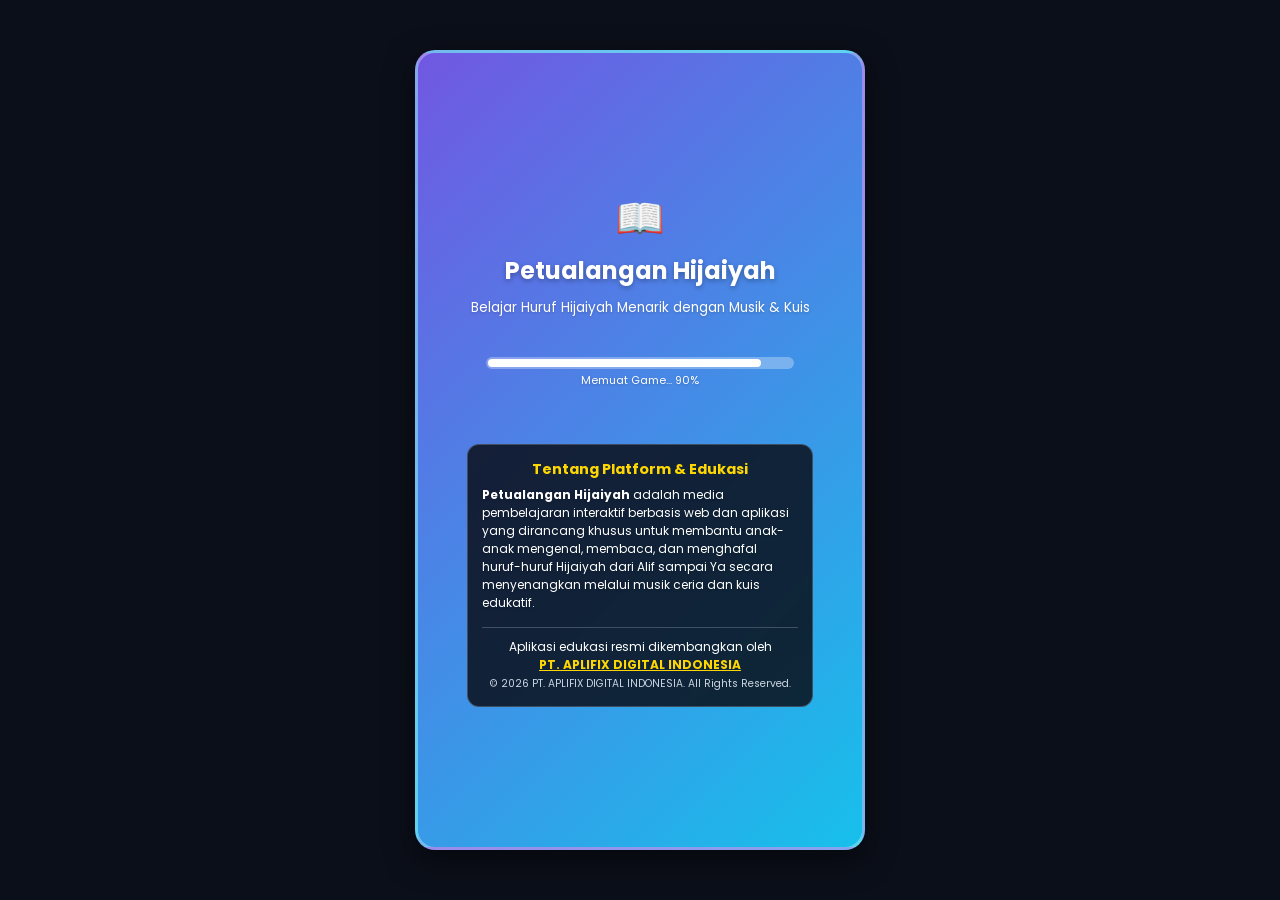
<file: index.html>
<!DOCTYPE html>
<html lang="id">
<head>
    <meta charset="UTF-8">
    <meta name="viewport" content="width=device-width, initial-scale=1.0">
    <title>Petualangan Hijaiyah - Belajar Huruf Hijaiyah Menarik dengan Musik & Kuis</title>
    
    <!-- Meta Tags untuk Preview Link di WhatsApp, Facebook, dll -->
    <meta property="og:title" content="Petualangan Hijaiyah - Belajar Ngaji Ceria">
    <meta property="og:description" content="Serunya belajar huruf Hijaiyah dari Alif sampai Ya ditemani musik ceria dan kuis interaktif!">
    <meta property="og:image" content="https://petualangan-hijaiyah-uhhy.vercel.app/icon-512.png">
    <meta property="og:url" content="https://petualangan-hijaiyah-uhhy.vercel.app/">
    <meta property="og:type" content="website">

    <!-- PWA Manifest & Theme -->
    <link rel="manifest" href="manifest.json">
    <meta name="theme-color" content="#2563eb">
    <link rel="apple-touch-icon" href="icon-512.png">
    <link rel="icon" type="image/png" href="icon-512.png">

    <!-- Google AdSense Script -->
    <script async src="https://pagead2.googlesyndication.com/pagead/js/adsbygoogle.js?client=ca-pub-1564785063766835"
     crossorigin="anonymous"></script>

    <!-- Google Fonts -->
    <link href="https://fonts.googleapis.com/css2?family=Poppins:wght@400;600;700;800;900&display=swap" rel="stylesheet">

    <!-- Stylesheet -->
    <link rel="stylesheet" href="style.css">

    <!-- CSS Tambahan dengan Warna Teks Kontras & Jelas -->
    <style>
        .adsense-content-box {
            background: rgba(10, 15, 25, 0.85);
            border: 1px solid rgba(255, 255, 255, 0.2);
            border-radius: 12px;
            padding: 14px;
            margin: 15px auto 5px auto;
            text-align: left;
            max-width: 90%;
            backdrop-filter: blur(5px);
        }
        .adsense-content-box h3 {
            font-size: 0.9rem;
            color: #ffd700;
            margin-bottom: 6px;
            text-align: center;
        }
        .adsense-content-box p {
            font-size: 0.75rem;
            color: #ffffff;
            line-height: 1.5;
            margin-bottom: 8px;
        }
        .company-footer {
            margin-top: 15px;
            text-align: center;
            font-size: 0.75rem;
            color: #ffffff;
            border-top: 1px solid rgba(255, 255, 255, 0.2);
            padding-top: 10px;
        }
        .company-footer a {
            color: #ffd700 !important;
            text-decoration: underline;
            font-weight: 700;
        }
    </style>
</head>
<body>
    <div class="game-container">
        <!-- Menu Utama / Screen Awal -->
        <div id="menu-screen" class="screen">
            <div class="menu-content" style="display: flex; flex-direction: column; align-items: center; overflow-y: auto; max-height: 95vh; padding: 10px;">
                <div class="icon-alquran" style="font-size: 2.5rem; margin-bottom: 5px;">📖</div>
                <h1 style="font-size: 1.5rem; text-align: center;">Petualangan Hijaiyah</h1>
                <p style="font-size: 0.85rem; text-align: center;">Belajar Huruf Hijaiyah Menarik dengan Musik & Kuis</p>
                
                <!-- Elemen Loading Bar -->
                <div id="loading-container" style="width: 80%; margin: 10px auto; text-align: center;">
                    <div style="background: rgba(255,255,255,0.3); border-radius: 10px; overflow: hidden; height: 12px; padding: 2px;">
                        <div id="loading-bar" style="width: 0%; height: 100%; background: #ffffff; border-radius: 8px; transition: width 0.1s linear;"></div>
                    </div>
                    <p id="loading-text" style="font-size: 11px; color: #fff; margin-top: 4px;">Memuat Game... 0%</p>
                </div>

                <!-- Tombol Mulai Bermain -->
                <button id="start-btn" class="btn-main" style="display: none; margin-bottom: 8px;">Mulai Bermain</button>

                <!-- Tombol Install PWA -->
                <button id="install-btn" style="display: none; background: rgba(255, 255, 255, 0.15); color: white; border: 1.5px solid rgba(255, 255, 255, 0.7); padding: 6px 16px; font-size: 0.75rem; font-weight: 600; border-radius: 30px; cursor: pointer; backdrop-filter: blur(5px); transition: all 0.2s; margin-bottom: 10px;">
                    📲 Install Aplikasi
                </button>

                <!-- Kotak Artikel & Tentang Pengembang -->
                <div class="adsense-content-box">
                    <h3>Tentang Platform & Edukasi</h3>
                    <p>
                        <strong>Petualangan Hijaiyah</strong> adalah media pembelajaran interaktif berbasis web dan aplikasi yang dirancang khusus untuk membantu anak-anak mengenal, membaca, dan menghafal huruf-huruf Hijaiyah dari Alif sampai Ya secara menyenangkan melalui musik ceria dan kuis edukatif.
                    </p>
                    <div class="company-footer">
                        Aplikasi edukasi resmi dikembangkan oleh<br>
                        <a href="https://aplfixdigital.lovable.app" target="_blank">PT. APLIFIX DIGITAL INDONESIA</a><br>
                        <span style="font-size: 0.65rem; color: #cbd5e1;">&copy; 2026 PT. APLIFIX DIGITAL INDONESIA. All Rights Reserved.</span>
                    </div>
                </div>
            </div>
        </div>

        <!-- Play Screen (Area Header & Game yang aktif saat mulai) -->
        <div id="play-screen" class="screen" style="display: none; flex-direction: column; height: 100%;">
            <!-- Header Game -->
            <div class="game-header">
                <div class="info-box">⭐ Skor: <span id="score">0</span></div>
                <div class="info-box">❤️ Nyawa: <span id="lives">3</span></div>
                <div class="info-box level-box" id="level-title">Level 1</div>
            </div>

            <!-- Target Huruf Banner -->
            <div class="target-banner" id="target-banner">
                🎯 Target Huruf: <span id="current-target">-</span>
            </div>

            <!-- Area Game Utama -->
            <div id="game-area" style="position: relative; flex: 1; overflow: hidden;"></div>
        </div>
    </div>

    <!-- Background Music Audio element -->
    <audio id="bg-music" loop src="assets/backsound.mp3"></audio>

    <!-- Main Game Script -->
    <script src="script.js"></script>
    
    <!-- Script Tambahan untuk Tombol Install PWA -->
    <script>
        let deferredPrompt;
        const installBtn = document.getElementById('install-btn');

        window.addEventListener('beforeinstallprompt', (e) => {
            e.preventDefault();
            deferredPrompt = e;
            if (installBtn) installBtn.style.display = 'inline-block';
        });

        if (installBtn) {
            installBtn.addEventListener('click', async () => {
                if (deferredPrompt) {
                    deferredPrompt.prompt();
                    const { outcome } = await deferredPrompt.userChoice;
                    if (outcome === 'accepted') {
                        console.log('User menerima instalasi');
                    }
                    deferredPrompt = null;
                    installBtn.style.display = 'none';
                }
            });
        }

        window.addEventListener('appinstalled', () => {
            if (installBtn) installBtn.style.display = 'none';
            console.hlog('Aplikasi berhasil diinstal');
        });
    </script>
</body>
</html>
</file>
<file: style.css>
* {
    box-sizing: border-box;
    margin: 0;
    padding: 0;
    font-family: 'Poppins', sans-serif;
}

body {
    /* Latar belakang luar dibuat gelap minimalis biar kotaknya makin 'pop' */
    background: #0b0f19;
    display: flex;
    justify-content: center;
    align-items: center;
    height: 100vh;
    overflow: hidden;
}

.game-container {
    width: 100%;
    max-width: 450px;
    height: 100%;
    max-height: 800px;
    /* KOTAK GAME UTAMA: Menggunakan gradasi biru ke ungu cerah sesuai coretanmu */
    background: linear-gradient(135deg, #7158e2, #17c0eb);
    box-shadow: 0 10px 30px rgba(0,0,0,0.5);
    border-radius: 20px;
    position: relative;
    overflow: hidden;
    display: flex;
    flex-direction: column;
    border: 3px solid rgba(255, 255, 255, 0.3);
}

.screen {
    width: 100%;
    height: 100%;
    display: flex;
    flex-direction: column;
    justify-content: center;
    align-items: center;
    padding: 20px;
    position: absolute;
    top: 0;
    left: 0;
}

.menu-content {
    text-align: center;
}

.icon-alquran {
    font-size: 4rem;
    margin-bottom: 15px;
    animation: bounce 2s infinite;
}

.menu-content h1 {
    color: #fff;
    font-size: 2rem;
    margin-bottom: 10px;
    text-shadow: 0 2px 5px rgba(0,0,0,0.3);
}

.menu-content p {
    color: #fff;
    font-size: 0.95rem;
    margin-bottom: 30px;
    line-height: 1.4;
    text-shadow: 0 1px 3px rgba(0,0,0,0.2);
}

.btn-main {
    background: linear-gradient(135deg, #00b09b, #96c93d);
    color: white;
    border: none;
    padding: 15px 35px;
    font-size: 1.1rem;
    font-weight: 800;
    border-radius: 50px;
    cursor: pointer;
    box-shadow: 0 5px 15px rgba(0,176,155,0.4);
    transition: transform 0.2s, box-shadow 0.2s;
}

.btn-main:active {
    transform: scale(0.95);
}

/* Header Game */
.game-header {
    width: 100%;
    display: flex;
    justify-content: space-between;
    padding: 15px 20px;
    background: rgba(0, 0, 0, 0.15);
    border-bottom: 1px solid rgba(255, 255, 255, 0.2);
    z-index: 10;
}

.info-box {
    color: white;
    font-size: 1rem;
    font-weight: 700;
    text-shadow: 0 1px 3px rgba(0,0,0,0.3);
}

.level-box {
    color: #ffeb3b;
}

.target-banner {
    width: 100%;
    background: rgba(0, 0, 0, 0.2);
    color: #ffeb3b;
    text-align: center;
    padding: 10px;
    font-size: 1.1rem;
    font-weight: bold;
    border-bottom: 2px dashed rgba(255, 255, 255, 0.25);
    text-shadow: 0 1px 3px rgba(0,0,0,0.3);
    z-index: 10;
}

/* Area Jatuh Item */
#game-area {
    flex: 1;
    width: 100%;
    position: relative;
    overflow: hidden;
    background: transparent;
}

/* Style Huruf Hijaiyah Jatuh (DIPERBESAR jadi 5.2rem supaya makin jelas buat anak-anak) */
.falling-letter {
    position: absolute;
    color: #ffeb3b;
    font-size: 5.2rem;
    font-weight: 900;
    text-shadow: 0 0 15px rgba(255, 235, 59, 0.9), 0 2px 5px rgba(0, 0, 0, 0.5);
    display: flex;
    justify-content: center;
    align-items: center;
    cursor: pointer;
    user-select: none;
    animation: sway 1.5s ease-in-out infinite alternate;
}

/* Style Hantu Ramah (DIPERBESAR juga jadi 5.2rem) */
.friendly-ghost {
    position: absolute;
    font-size: 5.2rem;
    display: flex;
    justify-content: center;
    align-items: center;
    cursor: pointer;
    user-select: none;
    filter: drop-shadow(0 4px 8px rgba(0, 0, 0, 0.3));
    animation: swayGhost 2s ease-in-out infinite alternate;
}

/* Efek goyang kanan-kiri untuk huruf */
@keyframes sway {
    0% { transform: translateX(-15px) rotate(-5deg); }
    100% { transform: translateX(15px) rotate(5deg); }
}

/* Efek goyang untuk hantu */
@keyframes swayGhost {
    0% { transform: translateX(12px) rotate(8deg); }
    100% { transform: translateX(-12px) rotate(-8deg); }
}

/* Efek Percikan Cahaya Spektakuler Saat Huruf Benar Diklik */
.clicked-flash {
    animation: sparkBurst 0.4s ease-out forwards !important;
    pointer-events: none;
}

@keyframes sparkBurst {
    0% {
        transform: scale(1);
        filter: brightness(1) drop-shadow(0 0 8px #ffeb3b);
        opacity: 1;
    }
    40% {
        transform: scale(1.7) rotate(15deg);
        filter: brightness(3.5) drop-shadow(0 0 25px #00ffff) drop-shadow(0 0 45px #ffffff);
        color: #ffffff;
    }
    100% {
        transform: scale(2.4);
        filter: brightness(5) drop-shadow(0 0 60px #ffeb3b);
        opacity: 0;
    }
}

@keyframes bounce {
    0%, 100% { transform: translateY(0); }
    50% { transform: translateY(-10px); }
}
</file>
